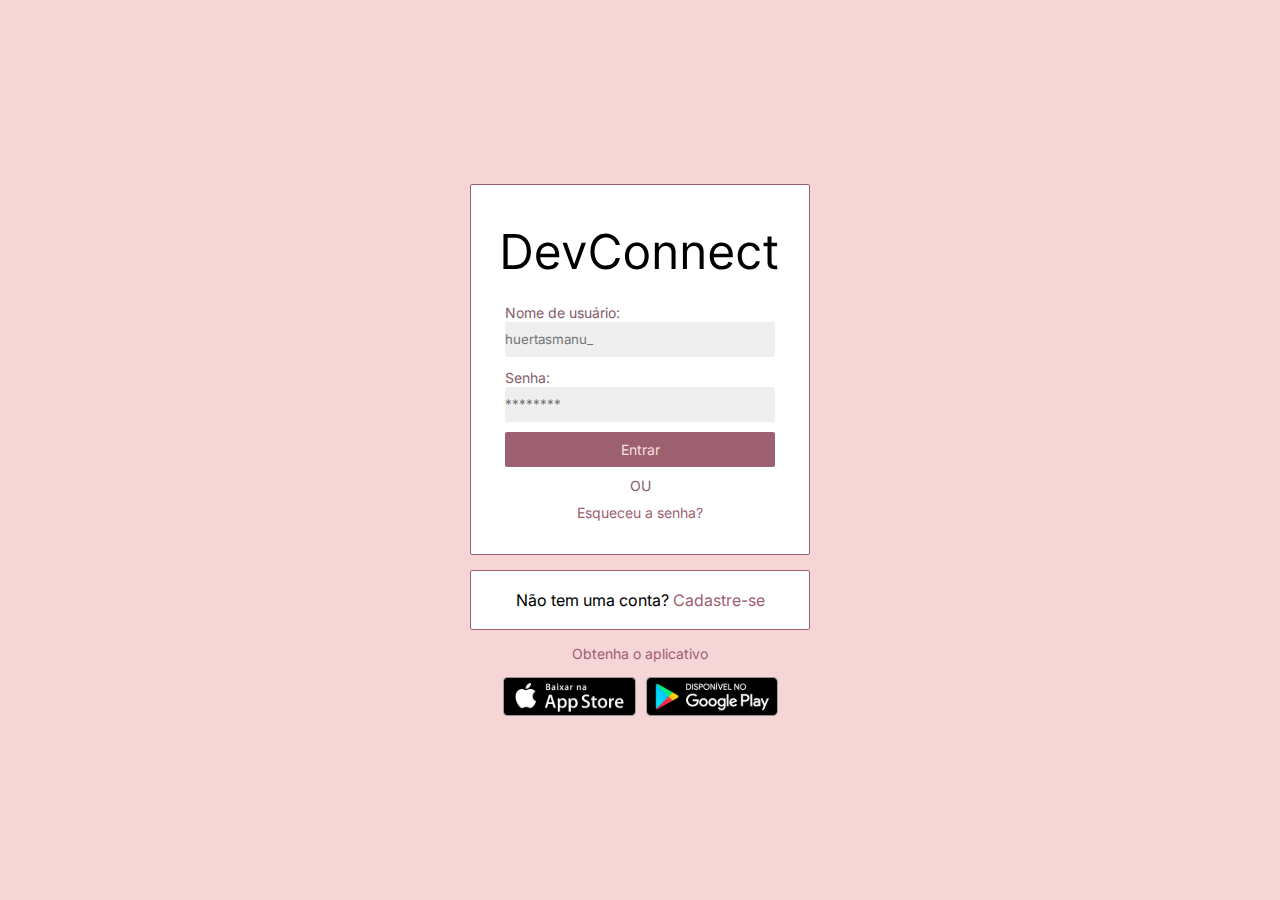
<file: static-devconnect/pages/index.html>
<!DOCTYPE html>
<html lang="pt-BR">

<head>

    <meta charset="UTF-8">
    <meta name="viewport" content="width=devide-width, initial-scale=1.0">
    <meta name="author" content="Manuella Huertas Bettini">
    <meta name="description" content="Site da empresa DevConnect.">

    <title>Tela Login - DevConnect</title>

    <link rel="shortcut icon" href="../images/logotipo-letra-P.svg" type="image/x-icon">

    <link rel="stylesheet" href="../styles/global.css">
    <link rel="stylesheet" href="../styles/login.css">

</head>

<body>
    
    <h1>Tela Principal Login - DevConnect</h1>

    <main>
        <div>
            <form id="formulario" class="estilo-formulario">
                <img src="../images/logotipo-letra-G-preto.svg" alt="">

                <div>
                    <label for="">Nome de usuário:</label>
                    <input type="text" placeholder="huertasmanu_" name="" id="">
                </div>

                <div>
                    <label for="">Senha:</label>
                    <input type="password" placeholder="********" name="" id="">
                </div>

                <button type="submit" class="formulario-botao-rosa">Entrar</button>

                <p>ou</p>

                <a href="#">Esqueceu a senha?</a>

            </form>

            <section id="cadastro" class="estilo-formulario">

            <p>Não tem uma conta? <a href="../pages/cadastro.html">Cadastre-se</a></p>

            </section>

            <p class="informacao-aplicativo">Obtenha o aplicativo</p>

            <section id="secao-instalacao">
                <img src="../images/app-store.svg" alt="Imagem informando para instalar na app store">
                <img src="../images/google-play.svg" alt="Imagem informando para instalar na play store">
            </section>
        </div>
    </main>

</body>
</html>
</file>
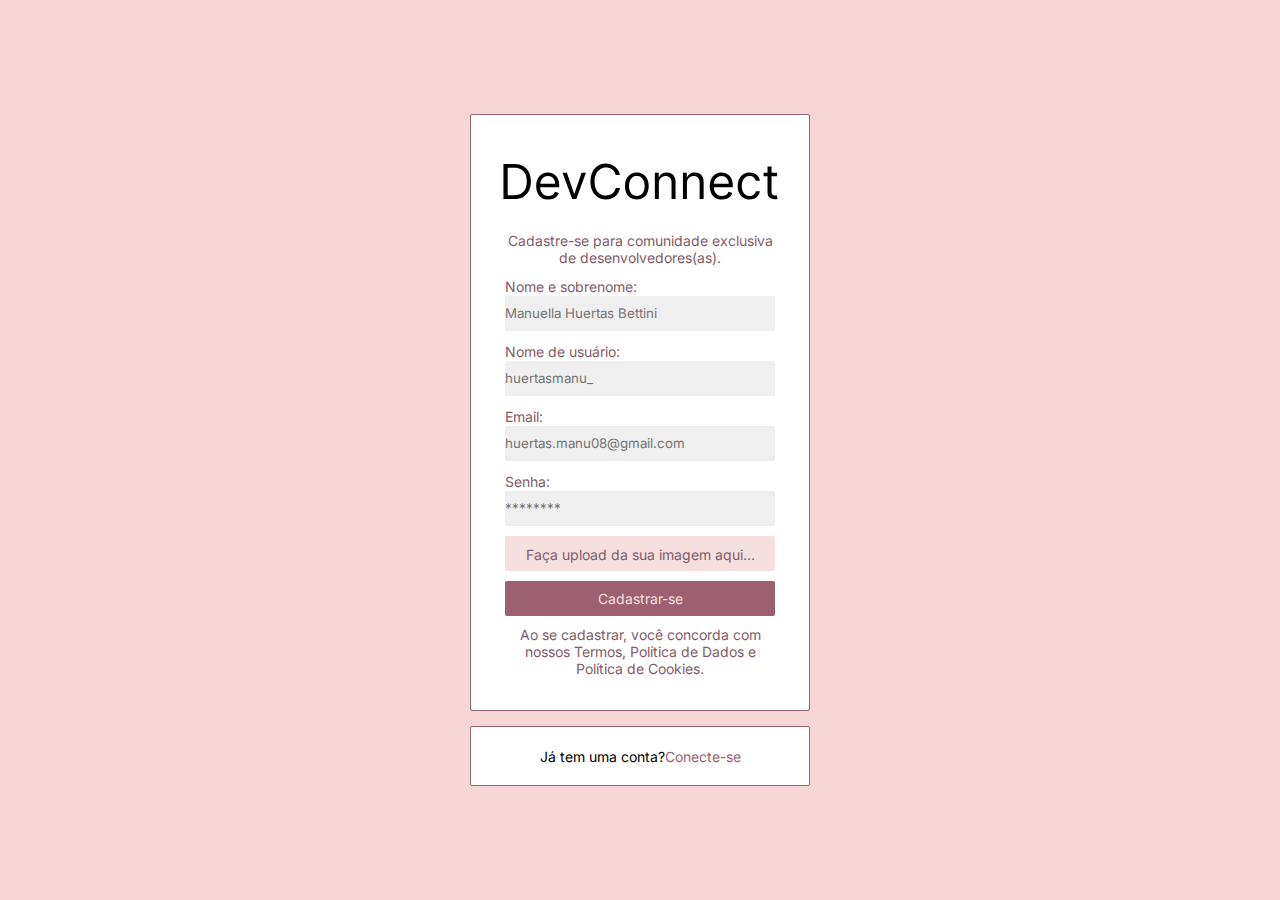
<file: static-devconnect/pages/cadastro.html>
<!DOCTYPE html>
<html lang="pt-BR">

<head>

    <meta charset="UTF-8">
    <meta name="viewport" content="width=devide-width, initial-scale=1.0">
    <meta name="author" content="Manuella Huertas Bettini">
    <meta name="description" content="Site da empresa DevConnect.">

    <title>Tela Cadastro - DevConnect</title>

    <link rel="shortcut icon" href="../images/logotipo-letra-P.svg" type="image/x-icon">

    <link rel="stylesheet" href="../styles/global.css">
    <link rel="stylesheet" href="../styles/cadastro.css">

</head>

<body>

    <h1>Tela Cadastro - DevConnect</h1>

    <main>

        <div>

            <form id="formulario-cadastro" class="estilo-formulario-cadastro">

                <img src="../images/logotipo-letra-G-preto.svg" alt="">

                <p>Cadastre-se para comunidade exclusiva de desenvolvedores(as).</p>

                <div>
                    <label for="">Nome e sobrenome:</label>
                    <input type="text" placeholder="Manuella Huertas Bettini" name="" id="">
                </div>

                <div>
                    <label for="">Nome de usuário:</label>
                    <input type="text" placeholder="huertasmanu_" name="" id="">
                </div>

                <div>
                    <label for="">Email:</label>
                    <input type="text" placeholder="huertas.manu08@gmail.com" name="" id="">
                </div>

                <div>
                    <label for="">Senha:</label>
                    <input type="password" placeholder="********" name="" id="">
                </div>

                <div>
                    <label for="anexar" id="x">Faça upload da sua imagem aqui...</label>
                    <div class="upload"><input type="file" name="Upload-imagem" id="anexar"></div>
                </div>
                
                <button type="submit" class="formulario-cadastro-botao-rosa">Cadastrar-se</button>

                <p>Ao se cadastrar, você concorda com nossos Termos, Política de Dados e Política de Cookies.</p>

            </form>

            <section id="login" class="estilo-formulario">

                <p>Já tem uma conta? <a href="../pages/index.html">Conecte-se</a></p>
    
            </section>

        </div>

    </main>

</body>
</file>
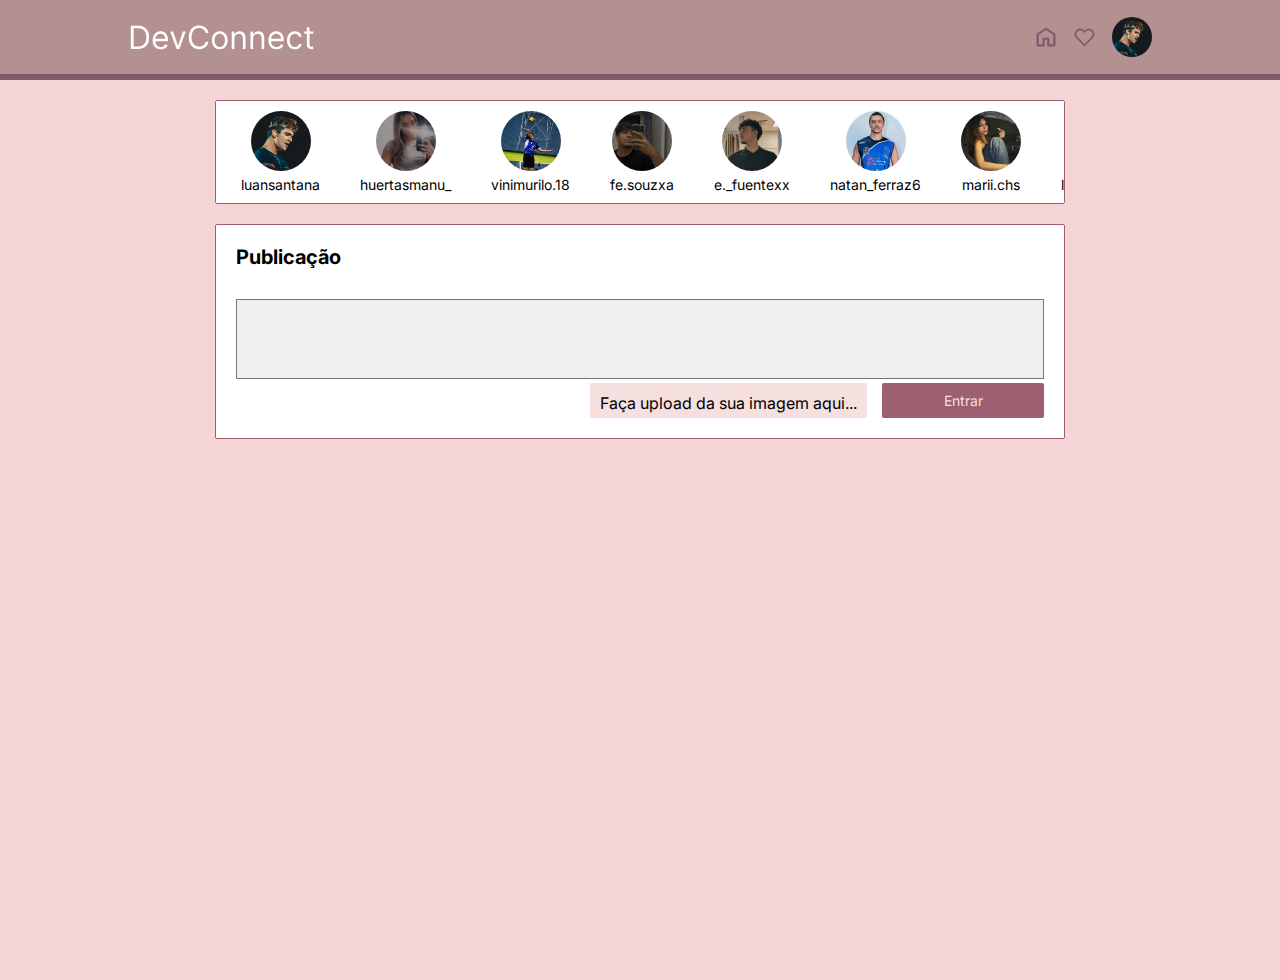
<file: static-devconnect/pages/feed.html>
<!DOCTYPE html>
<html lang="pt-BR">

<head>
    <meta charset="UTF-8">
    <meta name="viewport" content="width=device-width, initial-scale=1.0">
    <meta name="author" content="Manuella Huertas Bettini">
    <meta name="description" content="Site da empresa DevConnect.">

    <title>Feed - DevConnect</title>

    <link rel="shortcut icon" href="../images/logotipo-letra-P.svg" type="image/x-icon">

    <link rel="stylesheet" href="../styles/global.css">
    <link rel="stylesheet" href="../styles/feed.css">

</head>

<body>

    <h1>Tela Feed - DevConnect</h1>

    <header id="cabecalho-body">
        <nav>
            
            <a id="logo-desktop" href="./pages/feed.html">
            <img src="../images/logotipo-letra-M.svg" alt="">
            </a>

            <a id="logo-mobile" href="./pages/feed.html">
            <img src="../images/logotipo-letra-P.svg" alt="">
            </a>

            <div class="icones-cabecalho-body">
          
            <a href="./feed.html"><img src="../images/icone-casa-rosa.svg" alt=""></a>
            <a href="#"><img src="../images/icone-coração-rosa.svg" alt=""></a>
            <a href="./perfil.html"><img id="foto-perfil" src="../images/luan santana.jpg" alt=""></a>

            </div>

        </nav>
            
    </header>

    <main>

        <div class="container-flex-publi">

        <section id="storys" class="estilo-formulario">

            <article class="card-story">

                <a href="#"><img id="foto-perfil-2" src="../images/luan santana.jpg" alt=""><span>luansantana</span></a>

            </article>

            <article class="card-story">

                <a href="#"><img id="foto-perfil-2" src="../images/ManuellaHuertas.jpeg" alt=""><span>huertasmanu_</span></a>

            </article>

            <article class="card-story">

                <a href="#"><img id="foto-perfil-3" src="../images/Vinicius.jpeg" alt=""><span>vinimurilo.18</span></a>

            </article>

            <article class="card-story">

                <a href="#"><img id="foto-perfil-2" src="../images/Fernando.jpeg" alt=""><span>fe.souzxa</span></a>

            </article>

            <article class="card-story">

                <a href="#"><img id="foto-perfil-3" src="../images/EnzoFuentes.jpeg" alt=""><span>e._fuentexx</span></a>

            </article>

            <article class="card-story">

                <a href="#"><img id="foto-perfil-2" src="../images/NatanFerraz.jpeg" alt=""><span>natan_ferraz6</span></a>

            </article>

            <article class="card-story">

                <a href="#"><img id="foto-perfil-2" src="../images/Mari.jpeg" alt=""><span>marii.chs</span></a>

            </article>

            <article class="card-story">

                <a href="#"><img id="foto-perfil-2" src="../images/luan santana.jpg" alt=""><span>luansantana</span></a>

            </article>

            <article class="card-story">

                <a href="#"><img id="foto-perfil-2" src="../images/ManuellaHuertas.jpeg" alt=""><span>huertasmanu_</span></a>

            </article>

            <article class="card-story">

                <a href="#"><img id="foto-perfil-3" src="../images/Vinicius.jpeg" alt=""><span>vinimurilo.18</span></a>

            </article>

            <article class="card-story">

                <a href="#"><img id="foto-perfil-2" src="../images/Fernando.jpeg" alt=""><span>fe.souzxa</span></a>

            </article>

            <article class="card-story">

                <a href="#"><img id="foto-perfil-3" src="../images/EnzoFuentes.jpeg" alt=""><span>e._fuentexx</span></a>

            </article>

            <article class="card-story">

                <a href="#"><img id="foto-perfil-2" src="../images/NatanFerraz.jpeg" alt=""><span>natan_ferraz6</span></a>

            </article>

            <article class="card-story">

                <a href="#"><img id="foto-perfil-2" src="../images/Mari.jpeg" alt=""><span>marii.chs</span></a>

            </article>


        </section>
        
        <section id="cadastro-publi" class="estilo-formulario">

            <h2>Publicação</h2>

            <form action="">

                <textarea name="" id=""></textarea>

                <div id="botoes-publi">

                    <div>
                        <label for="anexar" id="x">Faça upload da sua imagem aqui...</label>
                        <div class="upload"><input type="file" name="Upload-imagem" id="anexar"></div>
                    </div>

                    <button type="submit" class="formulario-botao-rosa">Entrar</button>

                </div>


            </form>

            

        </section>
        </div>

    </main>

</body>
</html>
</file>
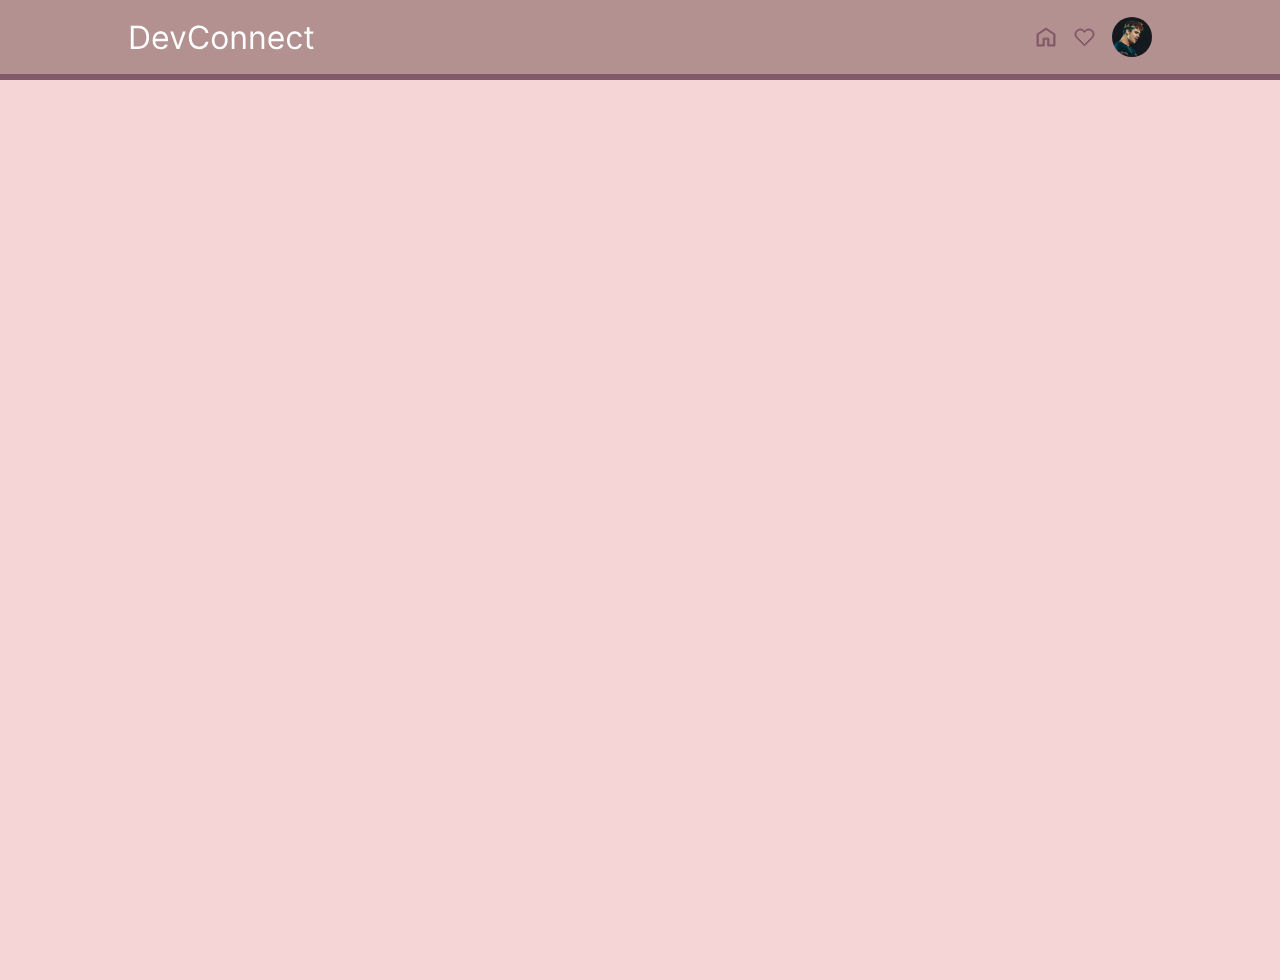
<file: static-devconnect/pages/perfil.html>
<!DOCTYPE html>
<html lang="pt-BR">

<head>
    <meta charset="UTF-8">
    <meta name="viewport" content="width=device-width, initial-scale=1.0">
    <meta name="author" content="Manuella Huertas Bettini">
    <meta name="description" content="Site da empresa DevConnect.">

    <title>Perfil - DevConnect</title>

    <link rel="shortcut icon" href="../images/logotipo-letra-P.svg" type="image/x-icon">

    <link rel="stylesheet" href="../styles/global.css">
    <link rel="stylesheet" href="../styles/feed.css">

</head>

<body>

    <h1>Tela Perfil - DevConnect</h1>

    <header id="cabecalho-body">
        <nav>

            <a href="./pages/feed.html">
            <img src="../images/logotipo-letra-M.svg" alt="">
            </a>

            <div class="icones-cabecalho-body">
          
            <a href="./feed.html"><img src="../images/icone-casa-rosa.svg" alt=""></a>
            <a href="#"><img src="../images/icone-coração-rosa.svg" alt=""></a>
            <a href="./perfil.html"><img id="foto-perfil" src="../images/luan santana.jpg" alt=""></a>

            </div>

        </nav>
            
    </header>

    <main>

        <div>

        </div>

    </main>

</body>
</html>
</file>
<file: static-devconnect/styles/global.css>
@import url('https://fonts.googleapis.com/css2?family=Inter:ital,opsz,wght@0,14..32,100..900;1,14..32,100..900&family=Libertinus+Serif:ital,wght@0,400;0,600;0,700;1,400;1,600;1,700&display=swap');



:root{
    --cor-rosa-escuro-1: #825B6A;
    --cor-rosa-escuro-2: #9D6070;
    --cor-rosa-medio: #B39191;
    --cor-rosa-claro: #F5DFDF;
    --cor-branco: #FFFFFF;
    --cor-cinza-claro: #EFEFEF;
    --cor-preto: #000000;

    --borda: 1px solid var(--cor-rosa-escuro-2);
    --borda-arredondada: 2px;

    --tamanho-fonte-G: 20px;
    --tamanho-fonte-M: 16px;
    --tamanho-fonte-P: 14px;

}

*{
    font-family: 'Inter', 'Segoe UI', sans-serif;
    padding: 0;
    margin: 0;
    box-sizing: border-box;
}

body{
    background-color: var(--cor-rosa-medio);
}

h1{
    position: absolute;
    z-index: -1;
    opacity: 0;
}

.estilo-formulario{
    border: var(--borda);
    border-radius: var(--borda-arredondada);
    width: 100%;
    background-color: var(--cor-branco);
}

input{
    width: 100%;
    height: 35px;
    border: var(--cor-cinza-claro);
    background-color: var(--cor-cinza-claro);
}

.formulario-botao-rosa{
    background-color: var(--cor-rosa-escuro-2);
    border-radius: var(--borda-arredondada);
    border: none;
    width: 100%;
    height: 35px;
    color: var(--cor-rosa-claro);
    font-size: var(--tamanho-fonte-P);
} 

.upload{
    display: none;
}

#x{
    display: inline-block;
    background-color: #F5DFDF;
    width: 100%;
    height: 35px;
    text-align: center;
    padding: 10px;
    border-radius: var(--borda-arredondada);
}

#cabecalho-body{
    background-color: #B39191;
    height: 80px;
    border-bottom: 6px solid #825B6A;
    display: flex;
    justify-content: center;
    align-items: center;
}

#cabecalho-body > nav{
    width: 80%;
    max-width: 1440px;
    height: 100%;
    display: flex;
    justify-content: space-between;
    align-items: center;
}

#logo-mobile{
    display: none;
}

.icones-cabecalho-body{
    height: 100%;
    display: flex;
    align-items: center;
    gap: 15px;
}

.icones-cabecalho-body > a{
    display: flex;
    align-items: center;
}

#foto-perfil{
    width: 40px;
    height: 40px;
    object-fit: cover;
    object-position: center;
    border-radius: 50%;
}

/* RESPONSIVO */

@media only screen and (max-width: 485px){
    #logo-mobile{
        display: initial;
    }

    #logo-desktop{
        display: none;
    }

    #foto-perfil{
        width: 30px;
        height: 30px;
    }
</file>
<file: static-devconnect/styles/login.css>
main{
    width: 100%;
    min-height: 100vh;
    background-color: #f5d5d5;
    display: flex;
    align-items: center;
    justify-content: center;
}

main > div{
    width: 90%;
    display: flex;
    flex-direction: column;
    align-items: center;
    gap: 15px;
    padding: 10px;
}

main > div > form > img{
    margin-bottom: 20px;
}

#formulario{
    background-color: var(--cor-branco);
    display: flex;
    flex-direction: column;
    align-items: center;
    padding: 3%;
    gap: 10px;
    border-radius: var(--borda-arredondada);
}

#formulario > div{
    width: 100%;
}

#formulario > div > label{
    font-size: var(--tamanho-fonte-P);
    color: var(--cor-rosa-escuro-1);
    padding-bottom: 4px;
}

#formulario > div > input{
    border-radius: var(--borda-arredondada);
}

main > div > form > a{
    font-size: var(--tamanho-fonte-P);
}

.formulario-botao-rosa{
    width: 100%;
}

#formulario > p{
    text-transform:uppercase;
    font-size: var(--tamanho-fonte-P);
    color: var(--cor-rosa-escuro-1);
}

#cadastro{
    height: 60px;
    background-color: var(--cor-branco);
    display: flex;
    justify-content: center;
    align-items: center;
    border-radius: var(--borda-arredondada);
}

.estilo-formulario{
    max-width: 340px;
}

.informacao-aplicativo{
    font-size: var(--tamanho-fonte-P);
    color: var(--cor-rosa-escuro-2);
    font-weight: 400;
}

#secao-instalacao{
    display: flex;
    flex-wrap: wrap;
    justify-content: center;
    gap: 10px;
}

.informacao-aplicativo img{
    width: 120px;
    height: 40px;
}

.formulario-botao-rosa{
    background-color: var(--cor-rosa-escuro-2);
    border-radius: var(--borda-arredondada);
    border: none;
    height: 35px;
    color: var(--cor-rosa-claro);
    font-size: var(--tamanho-fonte-P);
} 

#formulario > a, #cadastro > p > a{
    text-decoration: none;
    color: var(--cor-rosa-escuro-2);
}

#cadastro > p{
    font-size: var(--tamanho-fonte-M);
}
</file>
<file: static-devconnect/styles/cadastro.css>
main{
    width: 100%;
    min-height: 100vh;
    background-color: #f5d5d5;
    display: flex;
    align-items: center;
    justify-content: center;
}

main > div{
    /*background-color: #825B6A;*/
    width: 90%;
    /*height: 600px;*/
    display: flex;
    /*justify-content: space-around;*/
    flex-direction: column;
    align-items: center;
    gap: 15px;
    padding: 10px;
}

main > div > form > img{
    margin-bottom: 20px;
}

#formulario-cadastro{
    /*height: 300px;*/
    background-color: var(--cor-branco);
    display: flex;
    flex-direction: column;
    /*justify-content: space-between;*/
    align-items: center;
    padding: 3%;
    gap: 10px;
    border-radius: var(--borda-arredondada);
}

#formulario-cadastro > div{
    width: 100%;
}
#formulario-cadastro > div > label{
    font-size: var(--tamanho-fonte-P);
    color: var(--cor-rosa-escuro-1);
    padding-bottom: 4px;
}

#formulario-cadastro > div > input{
    border-radius: var(--borda-arredondada);
}

.formulario-cadastro-botao-rosa{
    width: 100%;
}

#formulario-cadastro > p{
    font-size: var(--tamanho-fonte-P);
    color: var(--cor-rosa-escuro-1);
}

main > div > form > p{
    text-align: center;
    font-size: var(--tamanho-fonte-P);
}

#login{
    height: 60px;
    background-color: var(--cor-branco);
    display: flex;
    justify-content: center;
    align-items: center;
    border-radius: var(--borda-arredondada);
    border: var(--borda);
    width: 100%;
    max-width: 340px;
}

.estilo-formulario-cadastro{
    border: var(--borda);
    width: 100%;
    max-width: 340px;
    background-color: var(--cor-branco);
}

.formulario-cadastro-botao-rosa{
    background-color: var(--cor-rosa-escuro-2);
    border-radius: var(--borda-arredondada);
    border: none;
    height: 35px;
    color: var(--cor-rosa-claro);
    font-size: var(--tamanho-fonte-P);
} 

#formulario-cadastro > a, #login > p > a{
    text-decoration: none;
    color: var(--cor-rosa-escuro-2);
}

#login > p{
    font-size: var(--tamanho-fonte-P);
    display: flex;
    justify-content: center;
    align-items: center;
}

.upload{
    display: none;
}

#x{
    display: inline-block;
    background-color: #F5DFDF;
    width: 100%;
    height: 35px;
    text-align: center;
    padding: 10px;
    border-radius: var(--borda-arredondada);
}
</file>
<file: static-devconnect/styles/feed.css>
main{
    width: 100%;
    min-height: 100vh;
    background-color: #f5d5d5;
    display: flex;
    padding: 20px;
    justify-content: center;
}

.container-flex-publi{
    background-color: #f5d5d5;
    width: 90%;
    max-width: 850px;
    height: 700px;
    display: flex;
    flex-direction: column;
    gap: 20px;
}

#storys{
    background-color: white;
    display: flex;
    align-items: center;
    justify-content: space-between;
    gap: 5px;
    overflow-x: scroll;
}

#storys::-webkit-scrollbar{
    width: 0;
}

.card-story{
    margin-left:15px;
}

.card-story > a{
    width: 100%;
    max-width: 150px;
    display: flex;
    justify-content: center;
    align-items: center;
    flex-direction: column;
    padding: 10px;
    gap: 5px;
    text-decoration: none;
}

#foto-perfil-2{
    width: 60px;
    height: 60px;
    object-fit: cover;
    object-position: center;
    border-radius: 50%;
}

#foto-perfil-3{
    width: 60px;
    height: 60px;
    object-fit: cover;
    object-position: top;
    border-radius: 50%;
}

.card-story > a > span{
    color: var(--cor-preto);
    font-size: var(--tamanho-fonte-P);
    text-transform: lowercase;
}

#cadastro-publi{
    display: flex;
    flex-direction: column;
    gap: 30px;
    padding: 20px;
}

#cadastro-publi > h2{
    font-size: var(--tamanho-fonte-G);
    color: var(--cor-preto);
    font-weight: bold;
}

#cadastro-publi > form > textarea{
    width: 100% !important;
    height: 80px !important;
    background-color: var(--cor-cinza-claro);
    resize: none;
    padding: 10px;
    color: var(--cor-preto);
    font-size: var(--tamanho-fonte-P);
    /*outline: none;*/
}

.formulario-botao-rosa{
    background-color: var(--cor-rosa-escuro-2);
    border-radius: var(--borda-arredondada);
    border: none;
    width: 20% !important;
    height: 35px;
    color: var(--cor-rosa-claro);
    font-size: var(--tamanho-fonte-P);
} 

.upload{
    display: none;
}

#x{
    display: inline-block;
    background-color: #F5DFDF;
    width: 100% !important;
    height: 35px;
    text-align: center;
    padding: 10px;
    border-radius: var(--borda-arredondada);
}

#botoes-publi{
    display: flex;
    flex-direction: row;
    justify-content: right;
    gap: 15px;
}
</file>
